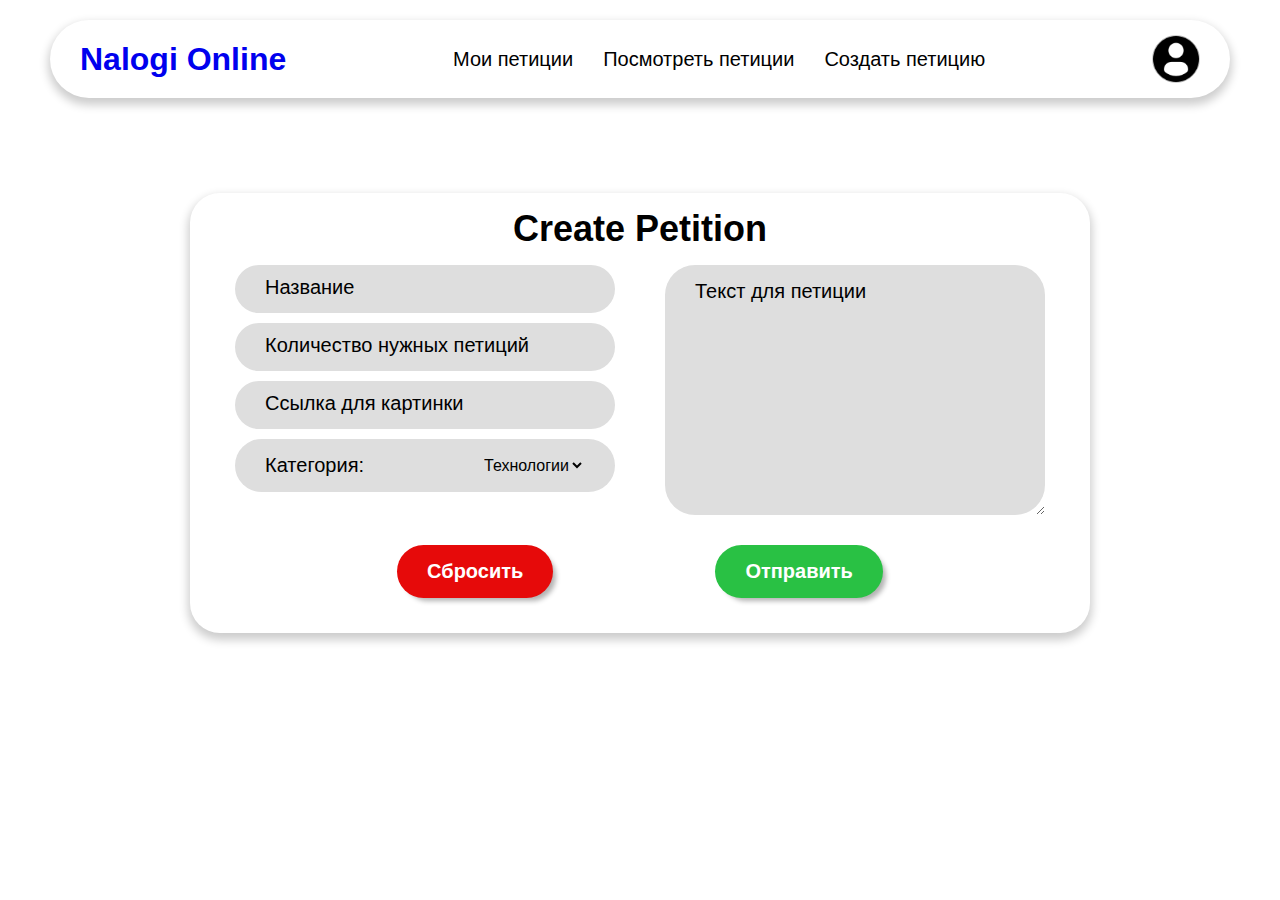
<file: pages/create-petition.html>
<!DOCTYPE html>
<html lang="en">
<head>
    <meta charset="UTF-8">
    <meta name="viewport" content="width=device-width, initial-scale=1.0">
    <title>Document</title>
    <link rel="stylesheet" href="../css/reset.css">
    <link rel="stylesheet" href="../css/style.css">
</head>
<body>  
    <header class="header">
        <div class="container">
            <div class="header__inner">
                <a href="../index.html" class="header__logo logo">Nalogi Online</a>
                <nav class="header__navbar navbar">
                    <ul class="navbar__list">
                        <li class="navbar__item">
                            <a href="#" class="navbar__link">Мои петиции</a>
                        </li>
                        <li class="navbar__item">
                            <a href="#" class="navbar__link">Посмотреть петиции</a>
                        </li>
                        <li class="navbar__item">
                            <a href="#" class="navbar__link">Создать петицию</a>
                        </li>
                    </ul>
                </nav>
                <a href="#" class="header__profile">
                    <div class="header__profile-wrapper">
                        <img src="../img/profile-user.png" alt="profile img" class="header__profile-img">
                    </div>
                </a>
            </div>
        </div>
    </header>
    <main class="create-petition">
        <div class="container">
            <div class="create-petition__inner">
                <div class="create-petition__item">
                    <h1 class="create-petition__title">Create Petition</h1>
                    <form action="/" method="post" class="create-petition__form">
                        <div class="row">
                            <div class="inputs">
                                <input type="text" placeholder="Название" name="titleOfPetition" id="titleOfPetition">
                                <input placeholder="Количество нужных петиций" type="number" name="amountOfPetitions" id="amountOfPetitions">
                                <input placeholder="Ссылка для картинки" type="url" name="imageUrl" id="imageUrl">
                                <label >
                                    <span>Категория: </span>
                                    <select  name="Категория" id="category">
                                        <option value="Технологии">Технологии</option>
                                        <option value="Искусство">Искусство</option>
                                        <option value="Общество">Общество</option>
                                        <option value="Политика">Политика</option>
                                        <option value="Технологии">Технологии</option>
                                    </select>
                                </label>
                            </div>
                            <div class="inputs">
                                <textarea placeholder="Текст для петиции" name="text" id="text"></textarea>
                            </div>

                        </div>
                            <div class="buttons">
                                <button class="reset" type="reset">Сбросить</button>
                                <button class="submit" type="reset">Отправить</button>
                            </div>
                    </form>
                </div>
            </div>
        </div>
    </main>
</body>
</html>
</file>
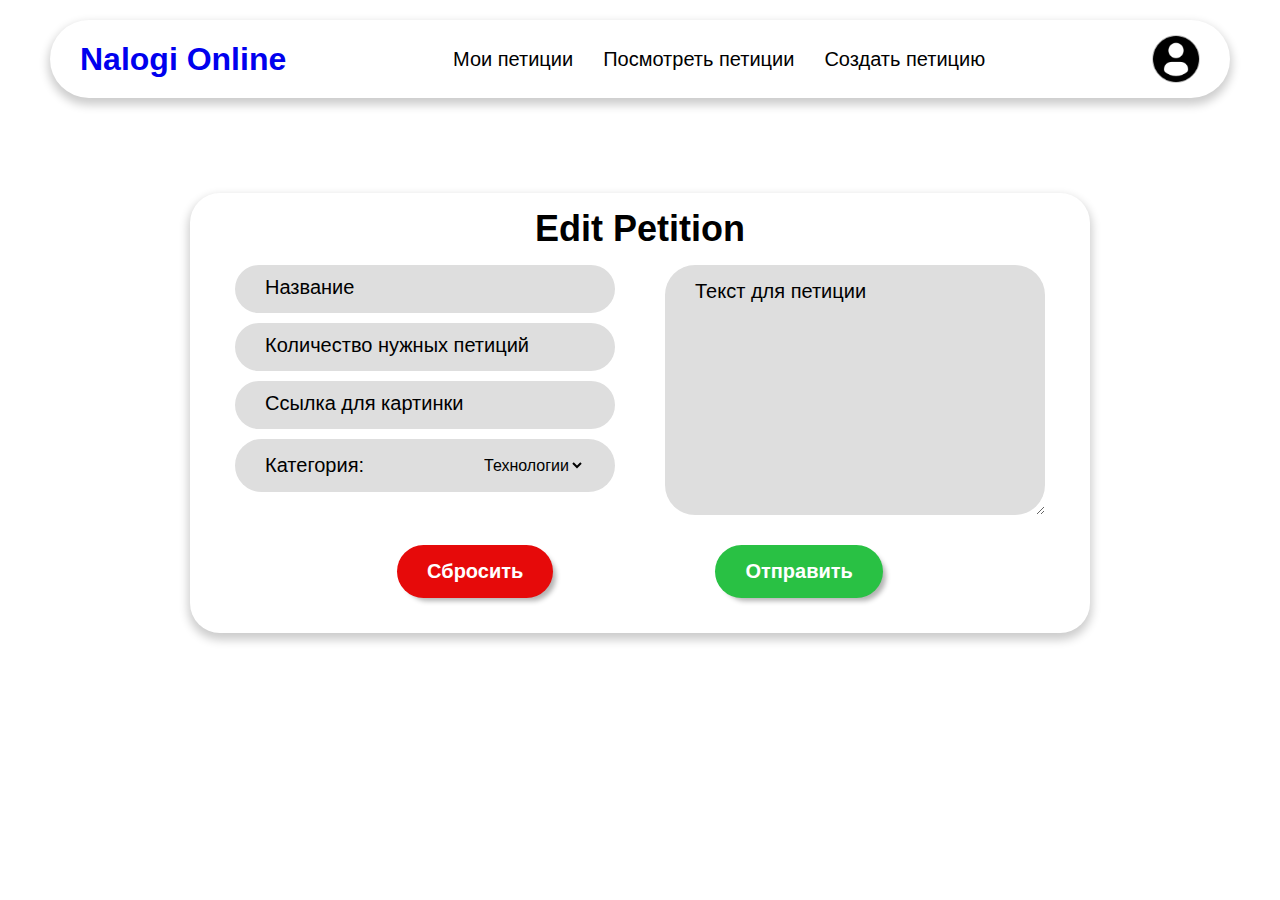
<file: pages/edit-petition.html>
<!DOCTYPE html>
<html lang="en">
<head>
    <meta charset="UTF-8">
    <meta name="viewport" content="width=device-width, initial-scale=1.0">
    <title>Document</title>
    <link rel="stylesheet" href="../css/reset.css">
    <link rel="stylesheet" href="../css/style.css">
</head>
<body>  
    <header class="header">
        <div class="container">
            <div class="header__inner">
                <a href="../index.html" class="header__logo logo">Nalogi Online</a>
                <nav class="header__navbar navbar">
                    <ul class="navbar__list">
                        <li class="navbar__item">
                            <a href="#" class="navbar__link">Мои петиции</a>
                        </li>
                        <li class="navbar__item">
                            <a href="#" class="navbar__link">Посмотреть петиции</a>
                        </li>
                        <li class="navbar__item">
                            <a href="./create-petition.html" class="navbar__link">Создать петицию</a>
                        </li>
                    </ul>
                </nav>
                <a href="#" class="header__profile">
                    <div class="header__profile-wrapper">
                        <img src="../img/profile-user.png" alt="profile img" class="header__profile-img">
                    </div>
                </a>
            </div>
        </div>
    </header>
    <main class="create-petition">
        <div class="container">
            <div class="create-petition__inner">
                <div class="create-petition__item">
                    <h1 class="create-petition__title">Edit Petition</h1>
                    <form action="/" method="get" class="create-petition__form">
                        <div class="row">
                            <div class="inputs">
                                <input type="text" placeholder="Название" name="titleOfPetition" id="titleOfPetition">
                                <input placeholder="Количество нужных петиций" type="number" name="amountOfPetitions" id="amountOfPetitions">
                                <input placeholder="Ссылка для картинки" type="url" name="imageUrl" id="imageUrl">
                                <label >
                                    <span>Категория: </span>
                                    <select  name="Категория" id="category">
                                        <option value="Технологии">Технологии</option>
                                        <option value="Искусство">Искусство</option>
                                        <option value="Общество">Общество</option>
                                        <option value="Политика">Политика</option>
                                        <option value="Технологии">Технологии</option>
                                    </select>
                                </label>
                            </div>
                            <div class="inputs">
                                <textarea placeholder="Текст для петиции" name="text" id="text"></textarea>
                            </div>

                        </div>
                            <div class="buttons">
                                <button class="reset" type="reset">Сбросить</button>
                                <button class="submit" type="reset">Отправить</button>
                            </div>
                    </form>
                </div>
            </div>
        </div>
    </main>
</body>
</html>
</file>
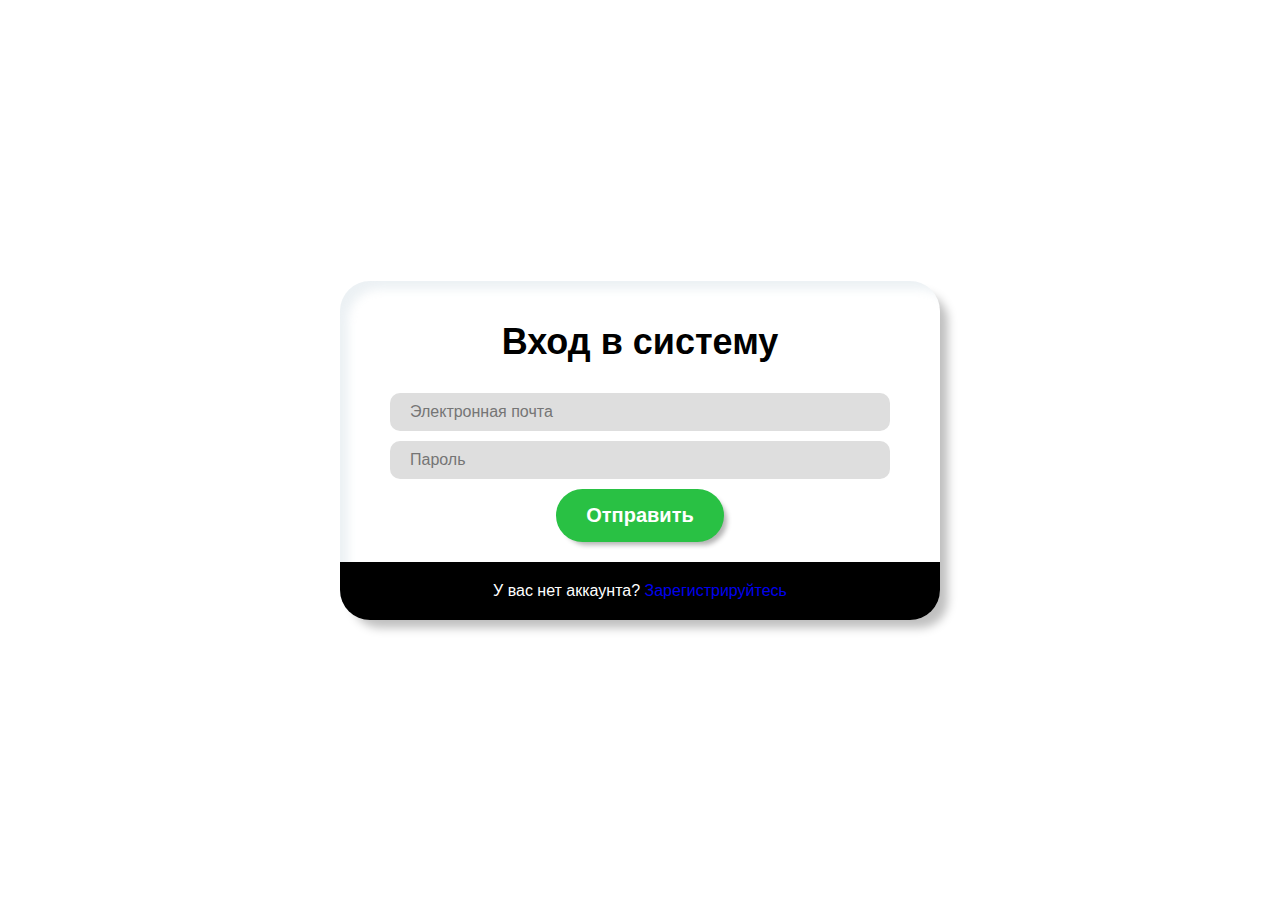
<file: pages/login.html>
<!DOCTYPE html>
<html lang="en">
<head>
    <meta charset="UTF-8">
    <meta name="viewport" content="width=device-width, initial-scale=1.0">
    <title>Nalogi Online</title>
    <link rel="stylesheet" href="../css/reset.css">
    <link rel="stylesheet" href="../css/style.css">
</head>
<body>
    <main class="login">
        <div class="login__inner">
            <h1 class="login__title">Вход в систему</h1>
            <form action="/" method="post" class="login__form">
                <input type="email" placeholder="Электронная почта">
                <input type="password" placeholder="Пароль">
                <button type="submit">Отправить</button>
            </form>
            <p class="login__message">У вас нет аккаунта? <a href="./register.html" class="link">Зарегистрируйтесь</a></p>
        </div>
    </main>
</body>
</html>
</file>
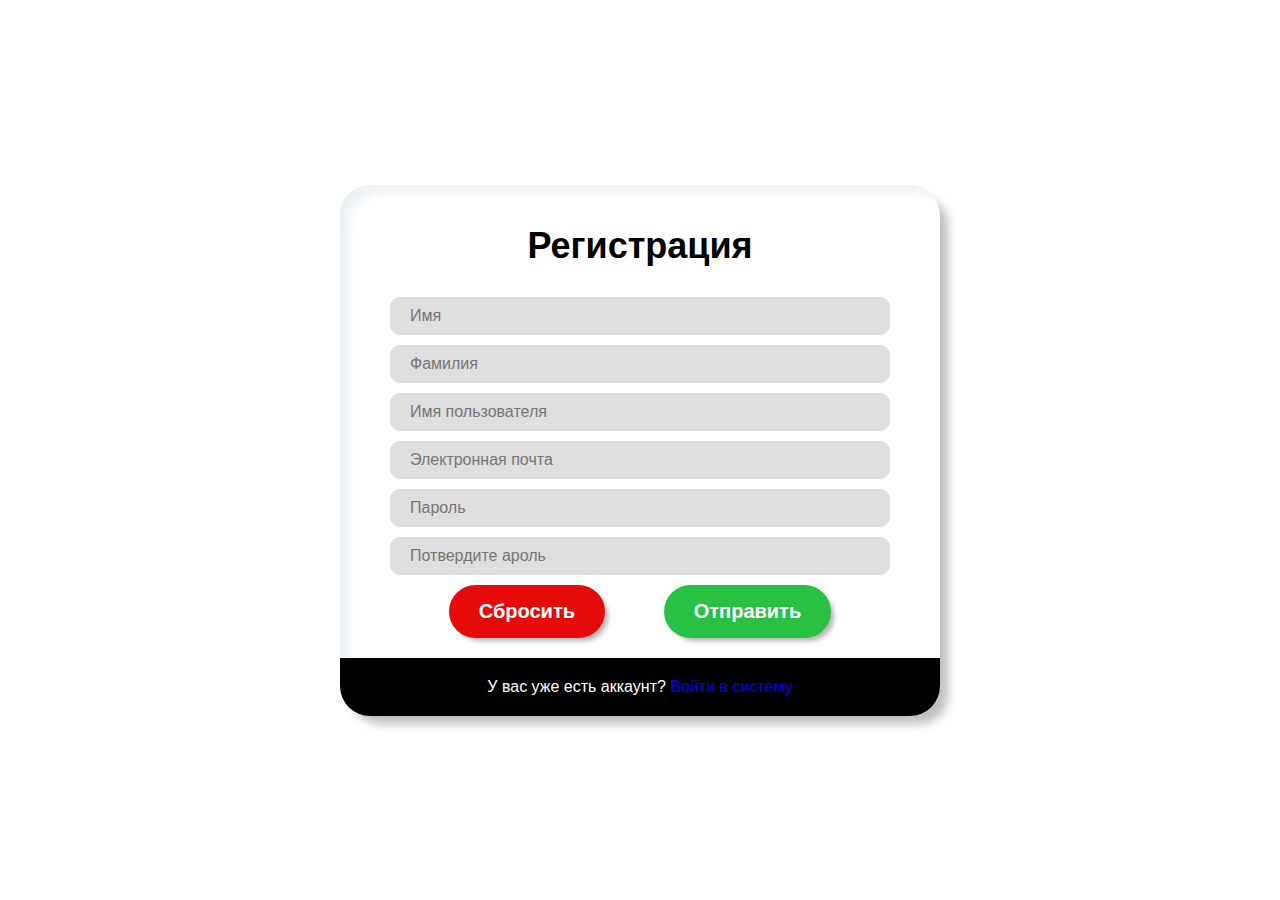
<file: pages/register.html>
<!DOCTYPE html>
<html lang="en">
<head>
    <meta charset="UTF-8">
    <meta name="viewport" content="width=device-width, initial-scale=1.0">
    <title>Nalogi Online</title>
    <link rel="stylesheet" href="../css/reset.css">
    <link rel="stylesheet" href="../css/style.css">
</head>
<body>
    <main class="register">
        <div class="register__inner">
            <h1 class="register__title">Регистрация</h1>
            <form action="/" method="post" class="register__form">
                <input placeholder="Имя" type="text" name="name" id="name" class="register__form-input">
                <input placeholder="Фамилия" type="text" name="surname" id="surname" class="register__form-input">
                <input placeholder="Имя пользователя" type="text" name="nickname" id="nickname" class="register__form-input">
                <input type="email" placeholder="Электронная почта" name="email" id="email" class="register__form-input">
                <input placeholder="Пароль" type="password" name="password" id="password" class="register__form-input">
                <input placeholder="Потвердите ароль" type="password" name="confirm-password" id="confirm-password" class="register__form-input">
                <div class="register__form-buttons">
                    <button  class="register__form-btn reset" type="reset">Сбросить</button>
                    <button class="register__form-btn submit"  type="submit">Отправить</button>
                </div>
            </form>
            <p class="register__message">
                У вас уже есть аккаунт? <a href="./login.html" class="register__login-link">Войти в систему</a>
            </p>
        </div>
    </main>
</body>
</html>
</file>
<file: css/style.css>
body {
  font-family: Arial, Helvetica, sans-serif;
  color: #000;
}

.container {
  max-width: 1200px;
  padding: 0 10px;
  margin: 0 auto;
}

.header__inner {
  margin-top: 20px;
  display: -webkit-box;
  display: -ms-flexbox;
  display: flex;
  -webkit-box-pack: justify;
      -ms-flex-pack: justify;
          justify-content: space-between;
  padding: 15px 30px;
  -webkit-box-align: center;
      -ms-flex-align: center;
          align-items: center;
  border-radius: 50px;
  -webkit-box-shadow: 0px 5px 10px 2px rgba(0, 0, 0, 0.2);
          box-shadow: 0px 5px 10px 2px rgba(0, 0, 0, 0.2);
}
.header__logo {
  font-weight: bold;
  font-size: 32px;
  font-weight: bald;
}
.header__profile-wrapper {
  width: 48px;
  height: 48px;
  border-radius: 50px;
  border: 1px solid #ccc;
}
.header__profile-img {
  width: 100%;
  height: 100%;
  -o-object-fit: cover;
     object-fit: cover;
}
.header .navbar__list {
  display: -webkit-box;
  display: -ms-flexbox;
  display: flex;
}
.header .navbar__item {
  margin: 0 15px;
}
.header .navbar__link {
  color: #000;
  font-size: 20px;
}

.promo__inner {
  margin-top: 20px;
  border-radius: 50px;
  display: -webkit-box;
  display: -ms-flexbox;
  display: flex;
  -webkit-box-align: center;
      -ms-flex-align: center;
          align-items: center;
  -webkit-box-orient: vertical;
  -webkit-box-direction: normal;
      -ms-flex-direction: column;
          flex-direction: column;
  background: rgba(41, 193, 68, 0.45);
  -webkit-box-shadow: 0px 5px 10px 2px rgba(0, 0, 0, 0.2);
          box-shadow: 0px 5px 10px 2px rgba(0, 0, 0, 0.2);
}
.promo__inner h1 {
  text-align: center;
  font-size: 30px;
  margin: 0;
}
.promo__inner p {
  text-align: center;
  line-height: 1.4;
  letter-spacing: 1px;
  color: white;
}
.promo__item {
  margin: 150px auto;
  max-width: 650px;
}
.promo__item h1 {
  font-size: 42px;
  font-weight: bold;
  margin-bottom: 20px;
}
.promo__item p {
  font-size: 18px;
  color: #3f3d3d;
  text-align: center;
}

.register {
  width: 100vw;
  height: 100vh;
  display: -webkit-box;
  display: -ms-flexbox;
  display: flex;
  -webkit-box-align: center;
      -ms-flex-align: center;
          align-items: center;
  -webkit-box-pack: center;
      -ms-flex-pack: center;
          justify-content: center;
}
.register__inner {
  display: -webkit-box;
  display: -ms-flexbox;
  display: flex;
  -webkit-box-orient: vertical;
  -webkit-box-direction: normal;
      -ms-flex-direction: column;
          flex-direction: column;
  -webkit-box-align: center;
      -ms-flex-align: center;
          align-items: center;
  padding: 40px 0px 0;
  border-radius: 30px;
  overflow: hidden;
  -webkit-box-shadow: 10px 10px 10px -2px rgba(0, 0, 0, 0.25), 10px 10px 10px -2px rgba(224, 231, 236, 0.6) inset;
          box-shadow: 10px 10px 10px -2px rgba(0, 0, 0, 0.25), 10px 10px 10px -2px rgba(224, 231, 236, 0.6) inset;
}
.register__title {
  font-size: 36px;
  font-weight: bold;
  margin-bottom: 30px;
}
.register__form {
  padding: 0 50px;
  display: -webkit-box;
  display: -ms-flexbox;
  display: flex;
  -webkit-box-orient: vertical;
  -webkit-box-direction: normal;
      -ms-flex-direction: column;
          flex-direction: column;
  -webkit-box-align: center;
      -ms-flex-align: center;
          align-items: center;
}
.register__form input {
  width: 500px;
  padding: 10px 20px;
  border-radius: 10px;
  background-color: #dedede;
  margin-bottom: 10px;
}
.register__form-buttons {
  width: 500px;
  display: -webkit-box;
  display: -ms-flexbox;
  display: flex;
  -webkit-box-pack: space-evenly;
      -ms-flex-pack: space-evenly;
          justify-content: space-evenly;
}
.register__form button {
  padding: 15px 30px;
  background-color: #29c144;
  font-size: 20px;
  font-weight: bold;
  color: #fff;
  border-radius: 30px;
  margin-bottom: 20px;
  -webkit-box-shadow: 5px 5px 5px -2px rgba(0, 0, 0, 0.3);
          box-shadow: 5px 5px 5px -2px rgba(0, 0, 0, 0.3);
}
.register__form button.reset {
  background-color: #e60a0a;
}
.register__message {
  background-color: #000;
  width: 100%;
  padding: 20px;
  text-align: center;
  color: #fff;
}

.login {
  width: 100vw;
  height: 100vh;
  display: -webkit-box;
  display: -ms-flexbox;
  display: flex;
  -webkit-box-align: center;
      -ms-flex-align: center;
          align-items: center;
  -webkit-box-pack: center;
      -ms-flex-pack: center;
          justify-content: center;
}
.login__inner {
  display: -webkit-box;
  display: -ms-flexbox;
  display: flex;
  -webkit-box-orient: vertical;
  -webkit-box-direction: normal;
      -ms-flex-direction: column;
          flex-direction: column;
  -webkit-box-align: center;
      -ms-flex-align: center;
          align-items: center;
  padding: 40px 0px 0;
  border-radius: 30px;
  overflow: hidden;
  -webkit-box-shadow: 10px 10px 10px -2px rgba(0, 0, 0, 0.25), 10px 10px 10px -2px rgba(224, 231, 236, 0.6) inset;
          box-shadow: 10px 10px 10px -2px rgba(0, 0, 0, 0.25), 10px 10px 10px -2px rgba(224, 231, 236, 0.6) inset;
}
.login__title {
  font-size: 36px;
  font-weight: bold;
  margin-bottom: 30px;
}
.login__form {
  padding: 0 50px;
  display: -webkit-box;
  display: -ms-flexbox;
  display: flex;
  -webkit-box-orient: vertical;
  -webkit-box-direction: normal;
      -ms-flex-direction: column;
          flex-direction: column;
  -webkit-box-align: center;
      -ms-flex-align: center;
          align-items: center;
}
.login__form input {
  width: 500px;
  padding: 10px 20px;
  border-radius: 10px;
  background-color: #dedede;
  margin-bottom: 10px;
}
.login__form button {
  padding: 15px 30px;
  background-color: #29c144;
  font-size: 20px;
  font-weight: bold;
  color: #fff;
  border-radius: 30px;
  margin-bottom: 20px;
  -webkit-box-shadow: 5px 5px 5px -2px rgba(0, 0, 0, 0.3);
          box-shadow: 5px 5px 5px -2px rgba(0, 0, 0, 0.3);
}
.login__message {
  background-color: #000;
  width: 100%;
  padding: 20px;
  text-align: center;
  color: #fff;
}

.petition__inner {
  position: relative;
  margin: 50px auto 0;
  width: 900px;
  border-radius: 30px;
  -webkit-box-shadow: 0px 5px 10px 2px rgba(0, 0, 0, 0.2);
          box-shadow: 0px 5px 10px 2px rgba(0, 0, 0, 0.2);
  padding: 15px 30px;
}
.petition__title {
  font-size: 30px;
  font-weight: bold;
  margin-bottom: 5px;
}
.petition__content {
  display: -webkit-box;
  display: -ms-flexbox;
  display: flex;
  padding: 10px 0;
  border-top: 1px solid #ccc;
  border-bottom: 1px solid #ccc;
  height: 420px;
}
.petition__img {
  width: 100%;
  height: 100%;
  -o-object-fit: cover;
     object-fit: cover;
}
.petition__img-wrapper {
  min-width: 400px;
  min-height: 400px;
  margin-right: 30px;
  overflow: hidden;
}
.petition__description {
  overflow: scroll;
  overflow-x: hidden;
  padding-right: 5px;
}
.petition__info {
  padding-top: 10px;
  display: -webkit-box;
  display: -ms-flexbox;
  display: flex;
  -webkit-box-align: center;
      -ms-flex-align: center;
          align-items: center;
}
.petition__info-author {
  font-size: 18px;
  font-weight: bold;
  color: #e60a0a;
}
.petition__info-category {
  margin: 0 20px;
  padding: 10px 20px;
  border: 1px solid #29c144;
  color: #29c144;
  border-radius: 20px;
}
.petition__info .date {
  font-size: 14px;
  font-weight: bold;
  color: #fff;
  background-color: #ccc;
  display: inline-block;
  position: absolute;
  right: 45px;
  top: -33px;
  font-size: 20px;
  padding: 5px 15px;
  border-radius: 20px 20px 0 0;
}
.petition__info .votes {
  margin-left: 30px;
  font-weight: bold;
  position: absolute;
  left: 50%;
  background-color: #000;
  color: #fff;
  bottom: -38px;
  display: block;
  padding: 10px 30px;
  border-radius: 0 0 20px 20px;
  -webkit-transform: translateX(-60%);
      -ms-transform: translateX(-60%);
          transform: translateX(-60%);
}
.petition button {
  background-color: #29c144;
  padding: 5px 15px;
  font-size: 20px;
  font-weight: bold;
  color: #fff;
  border-radius: 15px;
  margin-left: auto;
  -webkit-box-shadow: 0px 3px 5px 2px rgba(0, 0, 0, 0.4);
          box-shadow: 0px 3px 5px 2px rgba(0, 0, 0, 0.4);
}

.create-petition__inner {
  position: relative;
  display: -webkit-box;
  display: -ms-flexbox;
  display: flex;
  -webkit-box-pack: center;
      -ms-flex-pack: center;
          justify-content: center;
  -webkit-box-align: center;
      -ms-flex-align: center;
          align-items: center;
  width: 100%;
  height: 70vh;
}
.create-petition__item {
  width: 900px;
  border-radius: 30px;
  -webkit-box-shadow: 0px 5px 10px 2px rgba(0, 0, 0, 0.2);
          box-shadow: 0px 5px 10px 2px rgba(0, 0, 0, 0.2);
  padding: 15px 45px;
}
.create-petition__title {
  text-align: center;
  font-size: 36px;
  font-weight: bold;
  margin-bottom: 15px;
}
.create-petition__form .row {
  display: -webkit-box;
  display: -ms-flexbox;
  display: flex;
  -webkit-box-pack: justify;
      -ms-flex-pack: justify;
          justify-content: space-between;
}
.create-petition__form .inputs {
  display: -webkit-box;
  display: -ms-flexbox;
  display: flex;
  -webkit-box-orient: vertical;
  -webkit-box-direction: normal;
      -ms-flex-direction: column;
          flex-direction: column;
  width: 380px;
}
.create-petition__form .inputs span {
  font-size: 20px;
}
.create-petition__form .inputs label {
  display: -webkit-box;
  display: -ms-flexbox;
  display: flex;
  -webkit-box-align: center;
      -ms-flex-align: center;
          align-items: center;
  -webkit-box-pack: justify;
      -ms-flex-pack: justify;
          justify-content: space-between;
}
.create-petition__form .inputs input,
.create-petition__form .inputs textarea,
.create-petition__form .inputs label {
  padding: 15px 30px;
  background: #dedede;
  margin-bottom: 10px;
  border-radius: 30px;
}
.create-petition__form .inputs input::-webkit-input-placeholder, .create-petition__form .inputs textarea::-webkit-input-placeholder, .create-petition__form .inputs label::-webkit-input-placeholder {
  font-size: 20px;
  color: #000;
}
.create-petition__form .inputs input::-moz-placeholder, .create-petition__form .inputs textarea::-moz-placeholder, .create-petition__form .inputs label::-moz-placeholder {
  font-size: 20px;
  color: #000;
}
.create-petition__form .inputs input:-ms-input-placeholder, .create-petition__form .inputs textarea:-ms-input-placeholder, .create-petition__form .inputs label:-ms-input-placeholder {
  font-size: 20px;
  color: #000;
}
.create-petition__form .inputs input::-ms-input-placeholder, .create-petition__form .inputs textarea::-ms-input-placeholder, .create-petition__form .inputs label::-ms-input-placeholder {
  font-size: 20px;
  color: #000;
}
.create-petition__form .inputs input::placeholder,
.create-petition__form .inputs textarea::placeholder,
.create-petition__form .inputs label::placeholder {
  font-size: 20px;
  color: #000;
}
.create-petition__form .inputs textarea {
  height: 250px;
  overflow-y: scroll;
  scroll-margin: 10px;
}
.create-petition__form .buttons {
  display: -webkit-box;
  display: -ms-flexbox;
  display: flex;
  width: 100%;
  -webkit-box-pack: space-evenly;
      -ms-flex-pack: space-evenly;
          justify-content: space-evenly;
}
.create-petition__form .buttons button {
  margin-top: 20px;
  padding: 15px 30px;
  background-color: #29c144;
  font-size: 20px;
  font-weight: bold;
  color: #fff;
  border-radius: 30px;
  margin-bottom: 20px;
  -webkit-box-shadow: 5px 5px 5px -2px rgba(0, 0, 0, 0.3);
          box-shadow: 5px 5px 5px -2px rgba(0, 0, 0, 0.3);
}
.create-petition__form .buttons button.reset {
  background-color: #e60a0a;
}

.petition-list h3 {
  font-size: 36px;
  font-weight: bold;
  margin-top: 25px;
  text-align: center;
}
.petition-list__inner {
  display: -webkit-box;
  display: -ms-flexbox;
  display: flex;
  -ms-flex-wrap: wrap;
      flex-wrap: wrap;
  -webkit-box-pack: justify;
      -ms-flex-pack: justify;
          justify-content: space-between;
  -webkit-box-align: center;
      -ms-flex-align: center;
          align-items: center;
  padding: 40px;
}
.petition-list__item {
  display: -webkit-box;
  display: -ms-flexbox;
  display: flex;
  min-width: 540px;
  padding: 15px 30px;
  border-radius: 30px;
  -webkit-box-shadow: 0px 5px 10px 2px rgba(0, 0, 0, 0.2);
          box-shadow: 0px 5px 10px 2px rgba(0, 0, 0, 0.2);
  margin-bottom: 20px;
}
.petition-list__item-img {
  width: 100%;
  height: 100%;
  -o-object-fit: cover;
     object-fit: cover;
}
.petition-list__item-img__wrapper {
  width: 250px;
  height: 250px;
  overflow: hidden;
}
.petition-list__item-info {
  width: 230px;
  position: relative;
  padding-left: 20px;
}
.petition-list__item-info__title {
  font-size: 24px;
  font-weight: bold;
  margin: 10px;
}
.petition-list__item-info a {
  position: absolute;
  bottom: 0;
  right: 0;
  background-color: #29c144;
  padding: 5px 15px;
  font-size: 20px;
  font-weight: bold;
  color: #fff;
  border-radius: 15px;
  margin-left: auto;
  -webkit-box-shadow: 0px 3px 5px 2px rgba(0, 0, 0, 0.4);
          box-shadow: 0px 3px 5px 2px rgba(0, 0, 0, 0.4);
}
.petition-list__item-info__author {
  color: #e60a0a;
  font-size: 20px;
  font-weight: bold;
}
.petition-list__item-info__category {
  text-align: center;
  padding: 10px 20px;
  border: 1px solid #29c144;
  color: #29c144;
  border-radius: 20px;
  margin-bottom: 10px;
}
.petition-list__item-info__date {
  padding-left: auto;
  font-size: 14px;
  font-weight: bold;
  color: #000;
}
.petition-list__item-info__signs {
  font-size: 18px;
}
</file>
